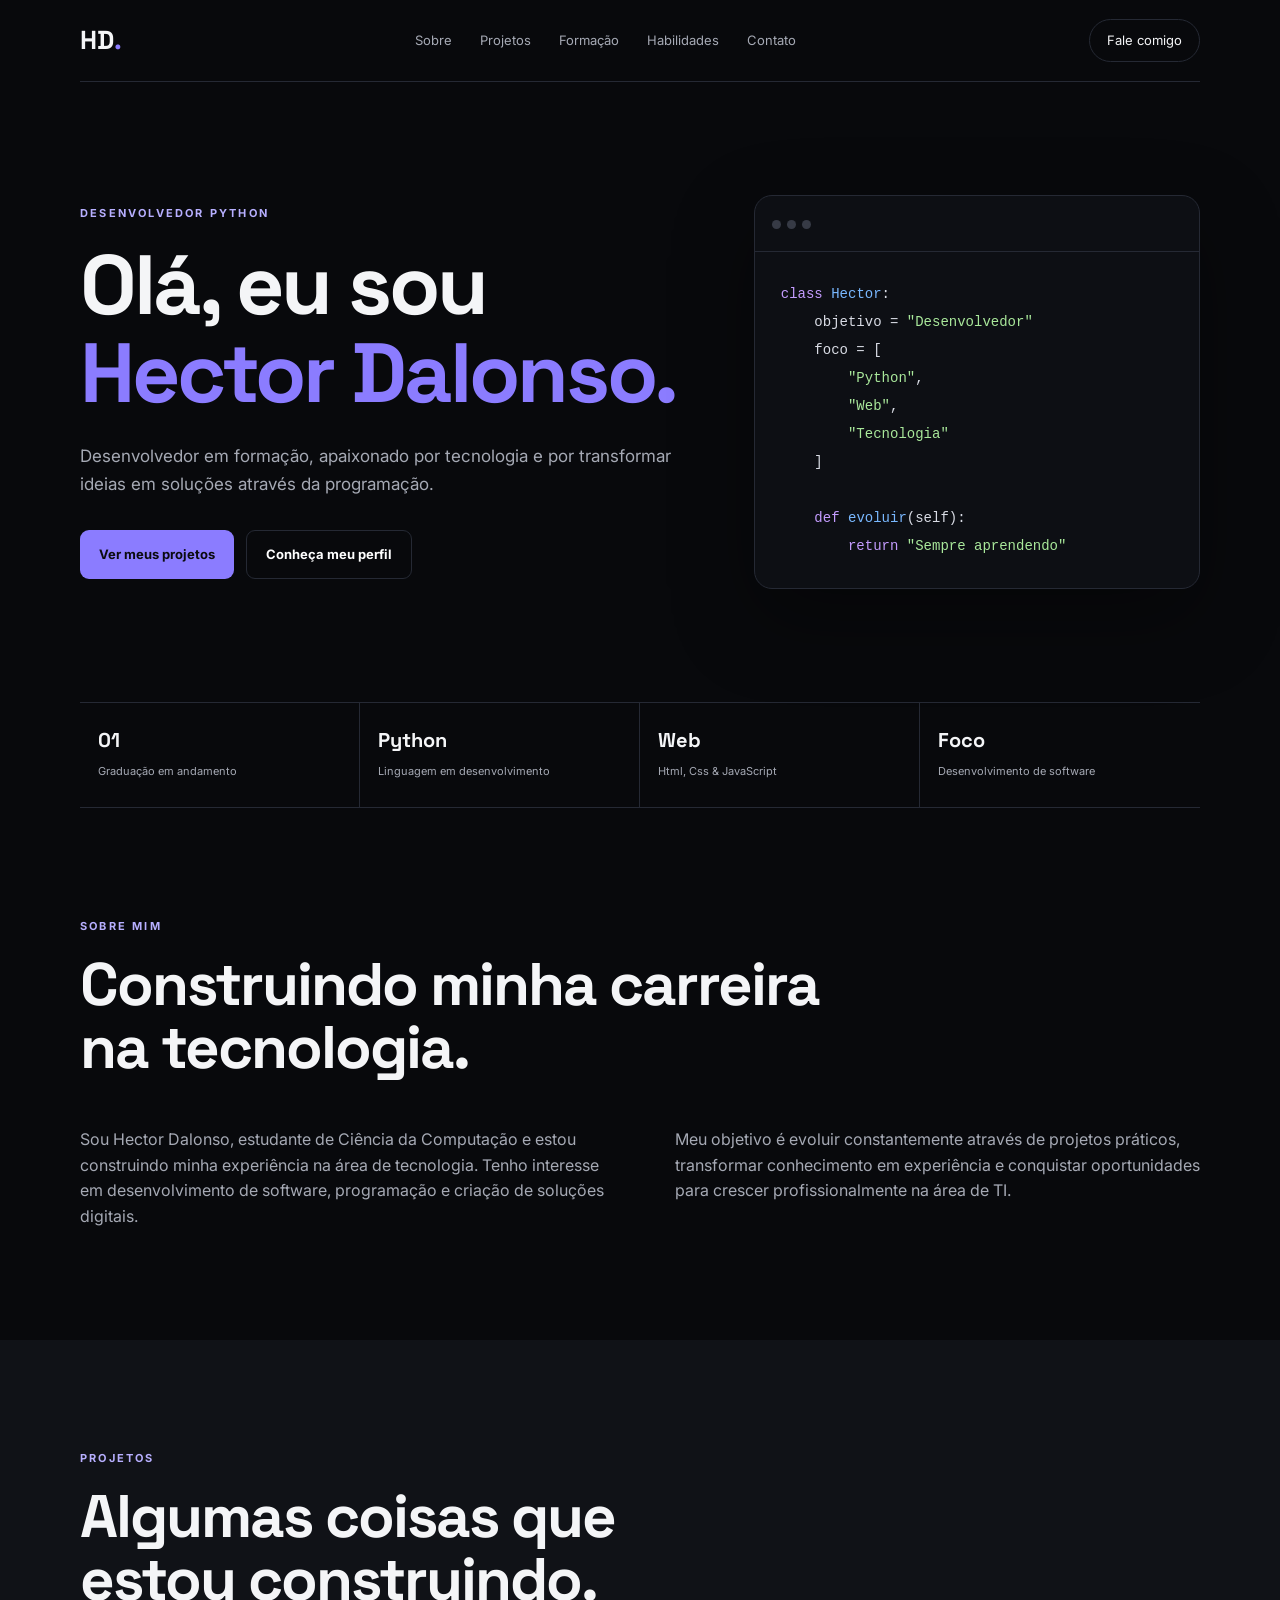
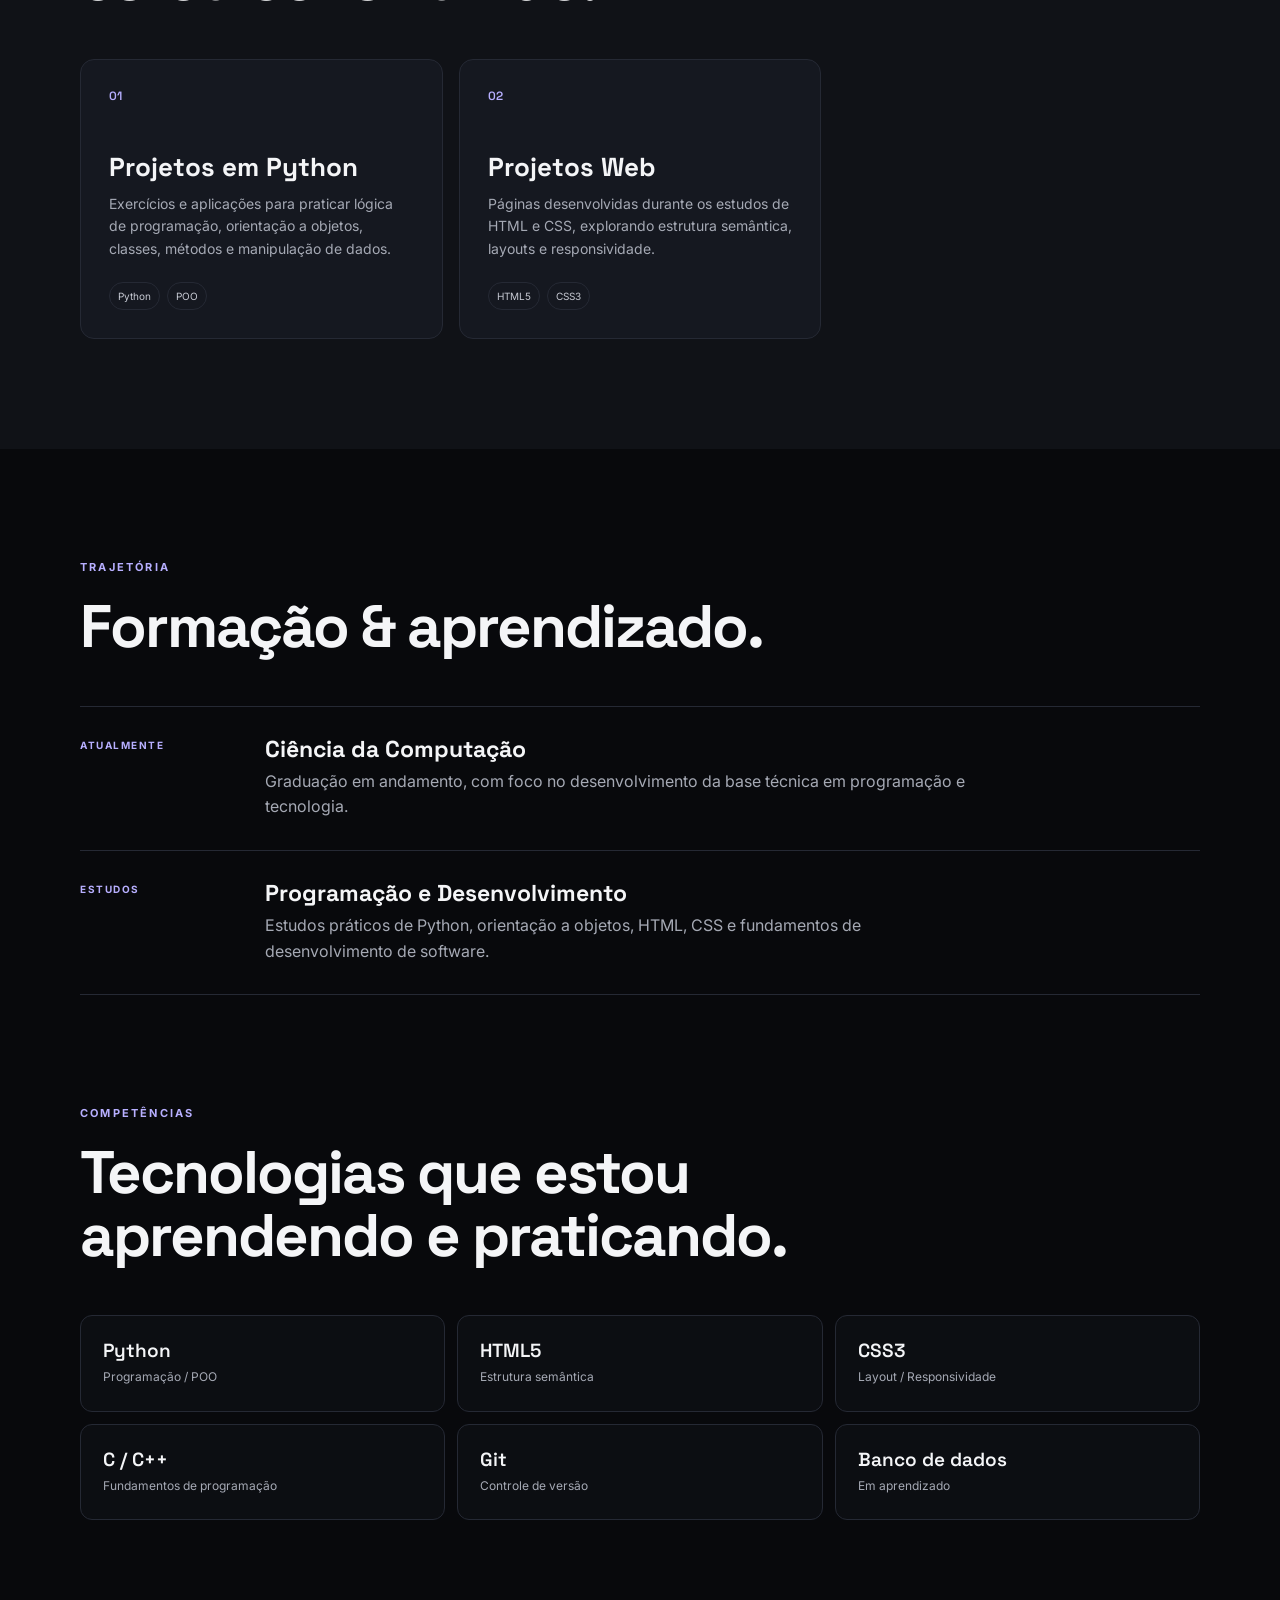
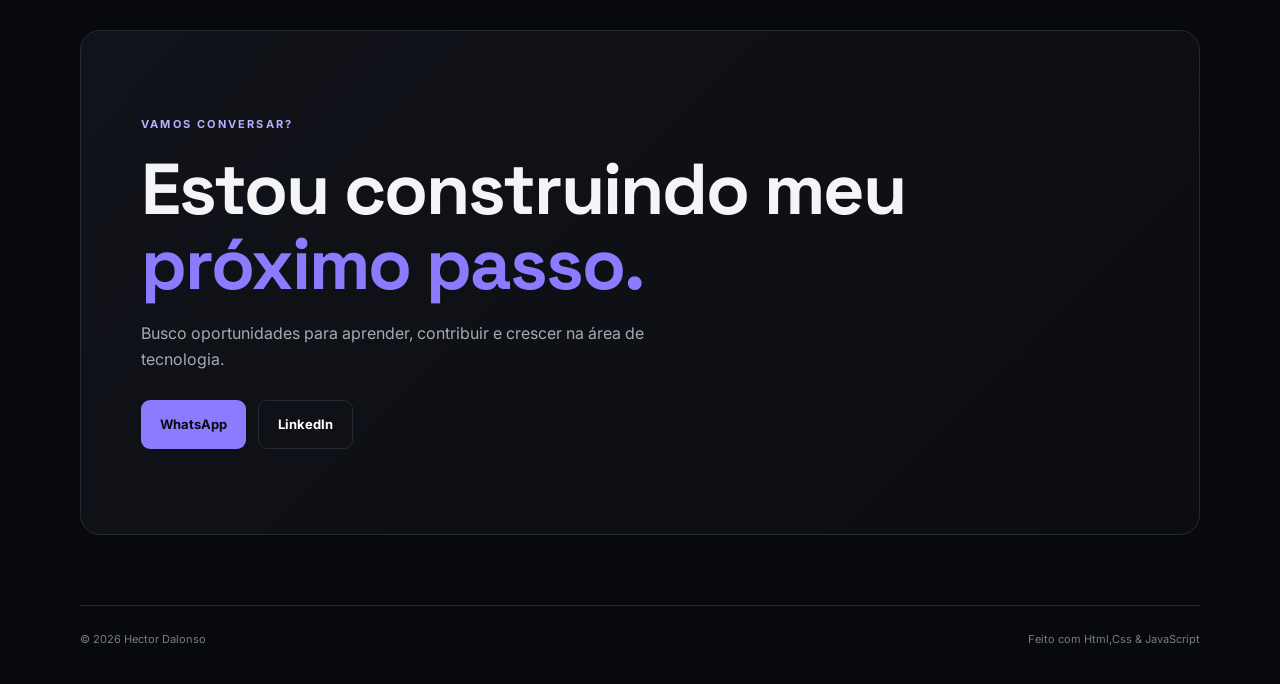
<file: Portfolio/index.html>
<!DOCTYPE html>
<html lang="pt-BR">
<head>
  <meta charset="UTF-8">
  <meta name="viewport" content="width=device-width, initial-scale=1.0">
  <meta name="description" content="Portfólio de Hector Dalonso — estudante de Ciência da Computação e desenvolvedor em formação.">
  <title>Hector Dalonso | Portfólio</title>
  <link rel="stylesheet" href="style.css">
</head>
<body>
  <header class="topbar">
    <a class="logo" href="#inicio">HD<span>.</span></a>
    <nav>
      <a href="#sobre">Sobre</a>
      <a href="#projetos">Projetos</a>
      <a href="#formacao">Formação</a>
      <a href="#habilidades">Habilidades</a>
      <a href="#contato">Contato</a>
    </nav>
    <a class="nav-button" href="#contato">Fale comigo</a>
  </header>

  <main>
    <section class="hero" id="inicio">
      <div class="hero-content">
        <p class="eyebrow">DESENVOLVEDOR PYTHON</p>
        <h1>Olá, eu sou<br><span>Hector Dalonso.</span></h1>
        <p class="hero-text">
          Desenvolvedor em formação, apaixonado por tecnologia e por transformar
          ideias em soluções através da programação.
        </p>
        <div class="hero-actions">
          <a class="button primary" href="#projetos">Ver meus projetos</a>
          <a class="button secondary" href="#sobre">Conheça meu perfil</a>
        </div>
      </div>

      <div class="hero-card">
        <div class="code-window">
          <div class="window-top"><i></i><i></i><i></i></div>
          <pre><code><span class="purple">class</span> <span class="blue">Hector</span>:
    objetivo = <span class="green">"Desenvolvedor"</span>
    foco = [
        <span class="green">"Python"</span>,
        <span class="green">"Web"</span>,
        <span class="green">"Tecnologia"</span>
    ]

    <span class="purple">def</span> <span class="blue">evoluir</span>(self):
        <span class="purple">return</span> <span class="green">"Sempre aprendendo"</span></code></pre>
        </div>
      </div>
    </section>

    <section class="stats">
      <div><strong>01</strong><span>Graduação em andamento</span></div>
      <div><strong>Python</strong><span>Linguagem em desenvolvimento</span></div>
      <div><strong>Web</strong><span>Html, Css & JavaScript</span></div>
      <div><strong>Foco</strong><span>Desenvolvimento de software</span></div>
    </section>

    <section class="section" id="sobre">
      <div class="section-heading">
        <p class="eyebrow">SOBRE MIM</p>
        <h2>Construindo minha carreira<br>na tecnologia.</h2>
      </div>
      <div class="two-columns">
        <p>
          Sou Hector Dalonso, estudante de Ciência da Computação e estou
          construindo minha experiência na área de tecnologia. Tenho interesse
          em desenvolvimento de software, programação e criação de soluções
          digitais.
        </p>
        <p>
          Meu objetivo é evoluir constantemente através de projetos práticos,
          transformar conhecimento em experiência e conquistar oportunidades
          para crescer profissionalmente na área de TI.
        </p>
      </div>
    </section>

    <section class="section dark-section" id="projetos">
      <div class="section-heading">
        <p class="eyebrow">PROJETOS</p>
        <h2>Algumas coisas que<br>estou construindo.</h2>
      </div>

      <div class="project-grid">
        <article class="project-card">
          <div class="project-number">01</div>
          <h3>Projetos em Python</h3>
          <p>
            Exercícios e aplicações para praticar lógica de programação,
            orientação a objetos, classes, métodos e manipulação de dados.
          </p>
          <div class="tags"><span>Python</span><span>POO</span></div>
        </article>

        <article class="project-card">
          <div class="project-number">02</div>
          <h3>Projetos Web</h3>
          <p>
            Páginas desenvolvidas durante os estudos de HTML e CSS,
            explorando estrutura semântica, layouts e responsividade.
          </p>
          <div class="tags"><span>HTML5</span><span>CSS3</span></div>
        </article>
      </div>
    </section>

    <section class="section" id="formacao">
      <div class="section-heading">
        <p class="eyebrow">TRAJETÓRIA</p>
        <h2>Formação & aprendizado.</h2>
      </div>

      <div class="timeline">
        <div class="timeline-item">
          <span class="date">ATUALMENTE</span>
          <div>
            <h3>Ciência da Computação</h3>
            <p>Graduação em andamento, com foco no desenvolvimento da base técnica em programação e tecnologia.</p>
          </div>
        </div>
        <div class="timeline-item">
          <span class="date">ESTUDOS</span>
          <div>
            <h3>Programação e Desenvolvimento</h3>
            <p>Estudos práticos de Python, orientação a objetos, HTML, CSS e fundamentos de desenvolvimento de software.</p>
          </div>
        </div>
      </div>
    </section>

    <section class="section skills-section" id="habilidades">
      <div class="section-heading">
        <p class="eyebrow">COMPETÊNCIAS</p>
        <h2>Tecnologias que estou<br>aprendendo e praticando.</h2>
      </div>

      <div class="skills">
        <div class="skill"><strong>Python</strong><span>Programação / POO</span></div>
        <div class="skill"><strong>HTML5</strong><span>Estrutura semântica</span></div>
        <div class="skill"><strong>CSS3</strong><span>Layout / Responsividade</span></div>
        <div class="skill"><strong>C / C++</strong><span>Fundamentos de programação</span></div>
        <div class="skill"><strong>Git</strong><span>Controle de versão</span></div>
        <div class="skill"><strong>Banco de dados</strong><span>Em aprendizado</span></div>
      </div>
    </section>

    <section class="contact" id="contato">
      <p class="eyebrow">VAMOS CONVERSAR?</p>
      <h2>Estou construindo meu<br><span>próximo passo.</span></h2>
      <p>Busco oportunidades para aprender, contribuir e crescer na área de tecnologia.</p>
      <div class="contact-actions">
        <a class="button primary" href="https://wa.me/5511979934334" target="_blank">WhatsApp</a>
        <a class="button secondary" href="https://www.linkedin.com/in/hdalonso/" target="_blank">LinkedIn</a>
      </div>
    </section>
  </main>

  <footer>
    <span>© 2026 Hector Dalonso</span>
    <span>Feito com Html,Css & JavaScript</span>
  </footer>

  <script src="script.js"></script>
</body>
</html>
</file>
<file: Portfolio/style.css>
@import url('https://fonts.googleapis.com/css2?family=Inter:wght@400;500;600;700;800&family=Space+Grotesk:wght@500;600;700&display=swap');

:root{
  --bg:#08090c;
  --surface:#101217;
  --surface2:#151820;
  --text:#f4f5f7;
  --muted:#a5a9b4;
  --line:#252934;
  --accent:#8b7cff;
  --accent2:#b7afff;
  --max:1120px;
}

*{box-sizing:border-box;margin:0;padding:0}
html{scroll-behavior:smooth}
body{
  background:var(--bg);
  color:var(--text);
  font-family:Inter,Arial,sans-serif;
  line-height:1.6;
}
a{color:inherit;text-decoration:none}
.topbar{
  width:min(var(--max),92%);
  margin:auto;
  height:82px;
  display:flex;
  align-items:center;
  justify-content:space-between;
  border-bottom:1px solid var(--line);
}
.logo{
  font-family:"Space Grotesk",sans-serif;
  font-size:26px;
  font-weight:700;
}
.logo span{color:var(--accent)}
nav{display:flex;gap:28px}
nav a{font-size:13px;color:var(--muted);transition:.2s}
nav a:hover{color:#fff}
.nav-button{
  border:1px solid var(--line);
  border-radius:999px;
  padding:10px 17px;
  font-size:13px;
}
.hero{
  width:min(var(--max),92%);
  min-height:620px;
  margin:auto;
  display:grid;
  grid-template-columns:1.15fr .85fr;
  align-items:center;
  gap:70px;
  padding:75px 0;
}
.eyebrow{
  color:var(--accent2);
  letter-spacing:2.2px;
  font-size:11px;
  font-weight:700;
  margin-bottom:18px;
}
h1,h2,h3{font-family:"Space Grotesk",sans-serif;line-height:1.05}
h1{font-size:clamp(48px,7vw,84px);letter-spacing:-3px}
h1 span,h2 span{color:var(--accent)}
.hero-text{max-width:620px;color:var(--muted);font-size:17px;margin:26px 0 32px}
.hero-actions,.contact-actions{display:flex;gap:12px;flex-wrap:wrap}
.button{
  display:inline-flex;
  align-items:center;
  justify-content:center;
  padding:13px 19px;
  border-radius:9px;
  font-size:13px;
  font-weight:700;
  transition:.2s;
}
.button:hover{transform:translateY(-2px)}
.primary{background:var(--accent);color:#0b0b10}
.secondary{border:1px solid var(--line);color:#fff}
.hero-card{display:flex;justify-content:center}
.code-window{
  width:100%;
  max-width:480px;
  background:#0d0f14;
  border:1px solid var(--line);
  border-radius:18px;
  box-shadow:0 30px 80px rgba(0,0,0,.35);
  overflow:hidden;
}
.window-top{padding:15px 17px;border-bottom:1px solid var(--line)}
.window-top i{display:inline-block;width:9px;height:9px;border-radius:50%;background:#363a45;margin-right:6px}
pre{padding:28px 26px;overflow:auto;font:14px/2 "Courier New",monospace;color:#d9dce5}
.purple{color:#c49cff}.blue{color:#79b8ff}.green{color:#a9e89b}
.stats{
  width:min(var(--max),92%);
  margin:auto;
  border-top:1px solid var(--line);
  border-bottom:1px solid var(--line);
  display:grid;
  grid-template-columns:repeat(4,1fr);
}
.stats div{padding:24px 18px;border-right:1px solid var(--line)}
.stats div:last-child{border:0}
.stats strong{display:block;font:700 20px "Space Grotesk";margin-bottom:4px}
.stats span{color:var(--muted);font-size:11px}
.section{width:min(var(--max),92%);margin:auto;padding:110px 0}
.section-heading{margin-bottom:48px}
.section-heading h2{font-size:clamp(36px,5vw,60px);letter-spacing:-2px}
.two-columns{display:grid;grid-template-columns:1fr 1fr;gap:70px}
.two-columns p{color:var(--muted);font-size:16px}
.dark-section{width:100%;max-width:none;padding-left:max(4%,calc((100% - var(--max))/2));padding-right:max(4%,calc((100% - var(--max))/2));background:var(--surface)}
.project-grid{display:grid;grid-template-columns:repeat(3,1fr);gap:16px}
.project-card{background:var(--surface2);border:1px solid var(--line);border-radius:14px;padding:28px;min-height:280px;display:flex;flex-direction:column}
.project-card.featured{border-color:#4b437f}
.project-number{font:600 12px "Space Grotesk";color:var(--accent2);margin-bottom:auto}
.project-card h3{font-size:26px;margin:20px 0 12px}
.project-card p{color:var(--muted);font-size:14px}
.tags{display:flex;gap:7px;flex-wrap:wrap;margin-top:22px}
.tags span{font-size:10px;padding:5px 8px;border:1px solid var(--line);border-radius:999px;color:#c7cad3}
.timeline{border-top:1px solid var(--line)}
.timeline-item{display:grid;grid-template-columns:150px 1fr;gap:35px;padding:30px 0;border-bottom:1px solid var(--line)}
.date{font-size:10px;letter-spacing:1.5px;color:var(--accent2);font-weight:700}
.timeline-item h3{font-size:23px;margin-bottom:8px}
.timeline-item p{color:var(--muted);max-width:720px}
.skills-section{padding-top:0}
.skills{display:grid;grid-template-columns:repeat(3,1fr);gap:12px}
.skill{border:1px solid var(--line);border-radius:12px;padding:22px;background:#0c0e12}
.skill strong{display:block;font:600 19px "Space Grotesk"}
.skill span{color:var(--muted);font-size:12px}
.contact{
  width:min(var(--max),92%);
  margin:0 auto 70px;
  padding:85px 60px;
  border:1px solid var(--line);
  border-radius:20px;
  background:linear-gradient(135deg,#11131a,#0c0d11);
}
.contact h2{font-size:clamp(42px,6vw,72px);letter-spacing:-2px;margin-bottom:18px}
.contact>p:not(.eyebrow){color:var(--muted);max-width:560px;margin-bottom:28px}
footer{
  width:min(var(--max),92%);
  margin:auto;
  padding:25px 0 35px;
  border-top:1px solid var(--line);
  display:flex;
  justify-content:space-between;
  color:#777c88;
  font-size:11px;
}
@media(max-width:850px){
  nav{display:none}
  .hero{grid-template-columns:1fr;gap:40px}
  .stats{grid-template-columns:1fr 1fr}
  .stats div:nth-child(2){border-right:0}
  .stats div:nth-child(-n+2){border-bottom:1px solid var(--line)}
  .two-columns,.project-grid,.skills{grid-template-columns:1fr}
  .timeline-item{grid-template-columns:1fr;gap:8px}
  .contact{padding:55px 28px}
}
@media(max-width:520px){
  .nav-button{display:none}
  .hero{padding:55px 0}
  h1{letter-spacing:-2px}
  .stats{grid-template-columns:1fr}
  .stats div{border-right:0;border-bottom:1px solid var(--line)}
  .stats div:last-child{border-bottom:0}
  footer{flex-direction:column;gap:8px}
}
</file>
